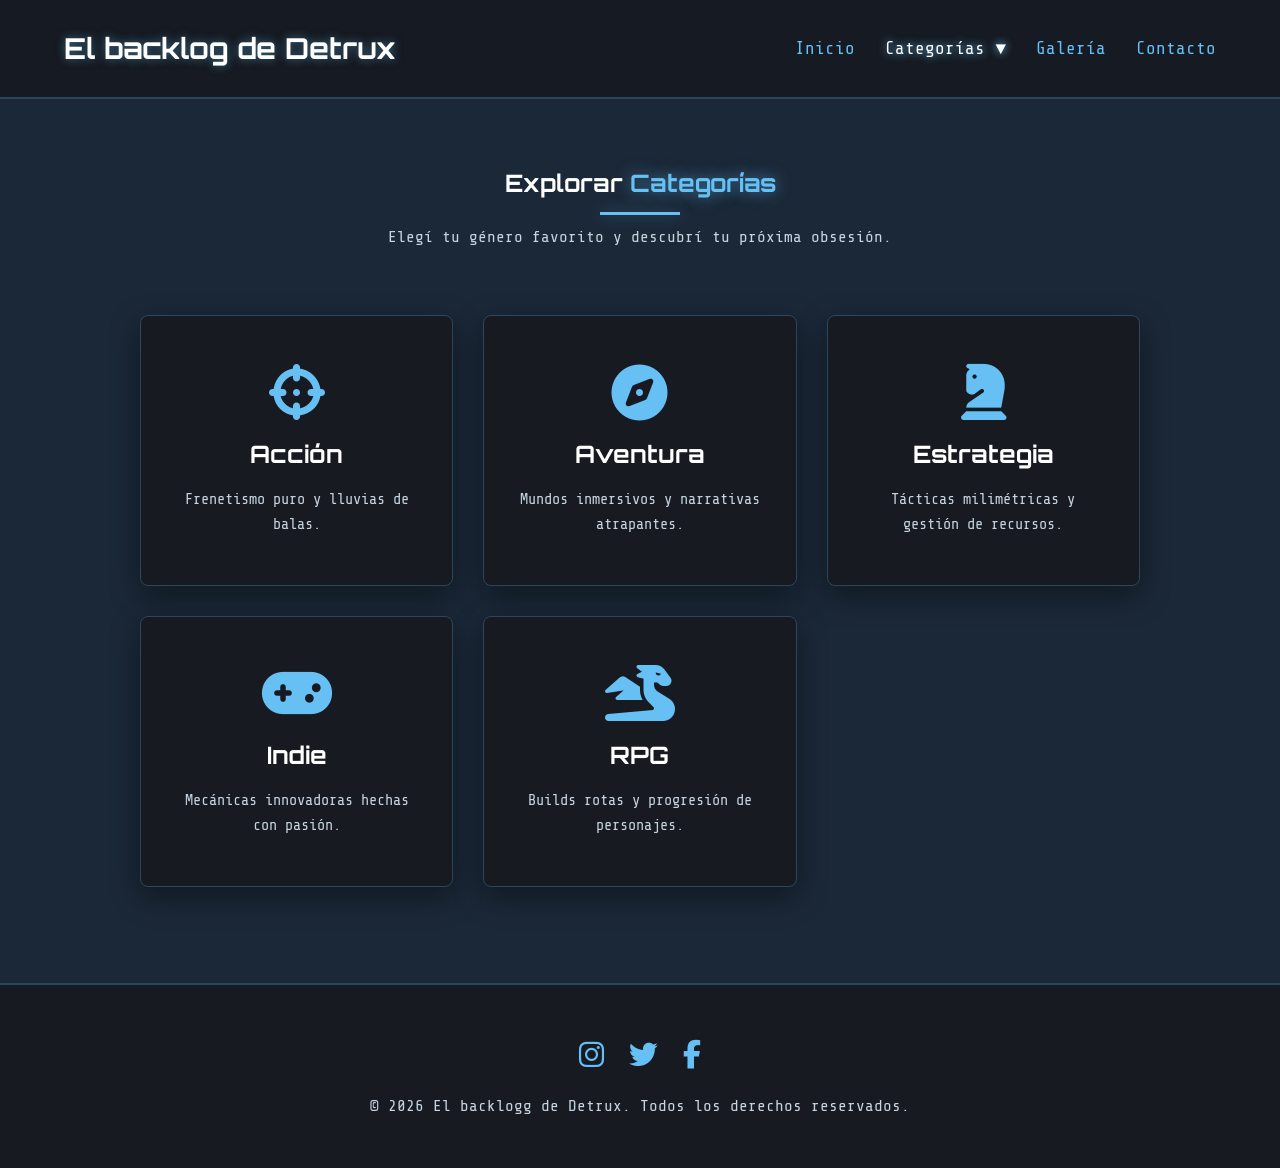
<file: categorias.html>
<!DOCTYPE html>
<html lang="es">

<head>
    <meta charset="UTF-8">
    <meta name="viewport" content="width=device-width, initial-scale=1.0">
    <title>Categorías | El backlogg de Detrux</title>
    <link href="https://fonts.googleapis.com/css2?family=Orbitron:wght@700&family=Share+Tech+Mono&display=swap"
        rel="stylesheet">
    <link rel="stylesheet" href="https://cdnjs.cloudflare.com/ajax/libs/font-awesome/6.4.0/css/all.min.css">
    <link rel="stylesheet" href="styles/index.css">
</head>

<body>

    <header id="navbar">
        <div class="logo">
            <h1>El backlog de Detrux</h1>
        </div>
        <button class="menu-toggle" id="menu-toggle" aria-label="Abrir menú">
            <i class="fa-solid fa-bars"></i>
        </button>
        <nav>
            <ul id="nav-links">
                <li><a href="index.html">Inicio</a></li>
                <li class="menu-desplegable">
                    <!-- Ahora esto es un enlace real a esta misma página -->
                    <a href="categorias.html"
                        style="color: var(--text-primary); text-shadow: 0 0 8px var(--accent-color);">Categorías ▼</a>
                    <ul class="submenu">
                        <li><a href="accion.html">Acción</a></li>
                        <li><a href="aventura.html">Aventura</a></li>
                        <li><a href="estrategia.html">Estrategia</a></li>
                        <li><a href="indie.html">Indie</a></li>
                        <li><a href="rpg.html">RPG</a></li>
                    </ul>
                </li>
                <li><a href="galeria.html">Galería</a></li>
                <li><a href="contacto.html">Contacto</a></li>
            </ul>
        </nav>
    </header>

    <main style="padding-top: 100px; min-height: 70vh;">
        <div class="section-header section-reveal">
            <h2>Explorar <span class="texto-resaltado">Categorías</span></h2>
            <div class="divider"></div>
            <p>Elegí tu género favorito y descubrí tu próxima obsesión.</p>
        </div>

        <section class="section-reveal">
            <div class="grid-categorias">

                <a href="accion.html" class="tarjeta-categoria card-reveal">
                    <i class="fa-solid fa-crosshairs icono-cat"></i>
                    <h3>Acción</h3>
                    <p>Frenetismo puro y lluvias de balas.</p>
                </a>

                <a href="aventura.html" class="tarjeta-categoria card-reveal">
                    <i class="fa-solid fa-compass icono-cat"></i>
                    <h3>Aventura</h3>
                    <p>Mundos inmersivos y narrativas atrapantes.</p>
                </a>

                <a href="estrategia.html" class="tarjeta-categoria card-reveal">
                    <i class="fa-solid fa-chess-knight icono-cat"></i>
                    <h3>Estrategia</h3>
                    <p>Tácticas milimétricas y gestión de recursos.</p>
                </a>

                <a href="indie.html" class="tarjeta-categoria card-reveal">
                    <i class="fa-solid fa-gamepad icono-cat"></i>
                    <h3>Indie</h3>
                    <p>Mecánicas innovadoras hechas con pasión.</p>
                </a>

                <a href="rpg.html" class="tarjeta-categoria card-reveal">
                    <i class="fa-solid fa-dragon icono-cat"></i>
                    <h3>RPG</h3>
                    <p>Builds rotas y progresión de personajes.</p>
                </a>

            </div>
        </section>
    </main>

    <footer>
        <div class="redes-sociales">
            <a href="https://www.instagram.com/yannick_tur/" target="_blank"><i class="fa-brands fa-instagram"></i></a>
            <a href="https://x.com/TurYannick" target="_blank"><i class="fa-brands fa-twitter"></i></a>
            <a href="https://www.facebook.com/yannicktur/" target="_blank"><i class="fa-brands fa-facebook-f"></i></a>
        </div>
        <p>&copy; 2026 El backlogg de Detrux. Todos los derechos reservados.</p>
    </footer>

    <script src="js/index.js"></script>
</body>

</html>
</file>
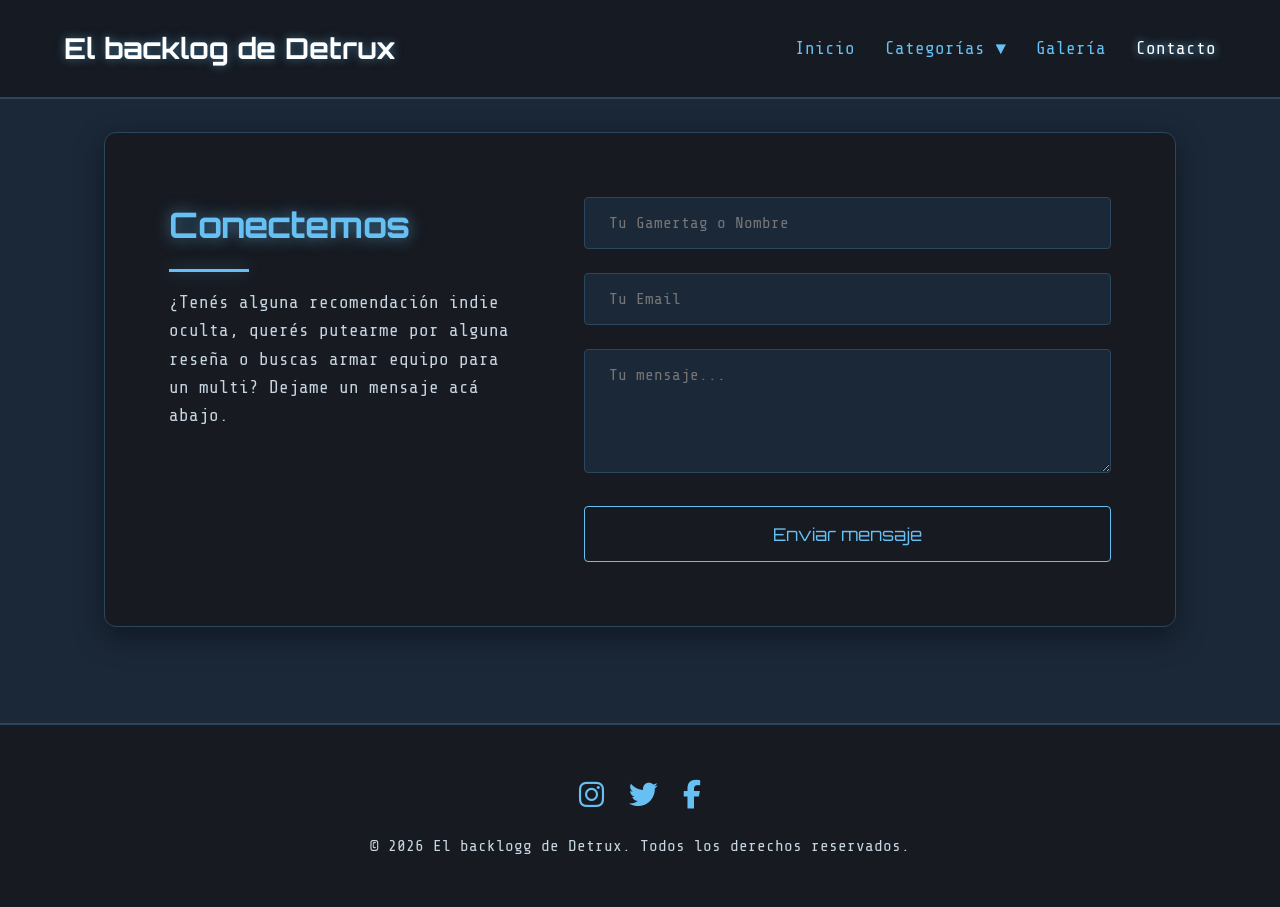
<file: contacto.html>
<!DOCTYPE html>
<html lang="es">

<head>
    <meta charset="UTF-8">
    <meta name="viewport" content="width=device-width, initial-scale=1.0">
    <title>Contacto | El backlog de Detrux</title>
    <link href="https://fonts.googleapis.com/css2?family=Orbitron:wght@700&family=Share+Tech+Mono&display=swap"
        rel="stylesheet">
    <link rel="stylesheet" href="https://cdnjs.cloudflare.com/ajax/libs/font-awesome/6.4.0/css/all.min.css">
    <link rel="stylesheet" href="styles/index.css">
</head>

<body>

    <header id="navbar">
        <div class="logo">
            <h1>El backlog de Detrux</h1>
        </div>
        <button class="menu-toggle" id="menu-toggle" aria-label="Abrir menú">
            <i class="fa-solid fa-bars"></i>
        </button>
        <nav>
            <ul id="nav-links">
                <li><a href="index.html">Inicio</a></li>
                <li class="menu-desplegable">
                    <a href="categorias.html">Categorías ▼</a>
                    <ul class="submenu">
                        <li><a href="accion.html">Acción</a></li>
                        <li><a href="aventura.html">Aventura</a></li>
                        <li><a href="estrategia.html">Estrategia</a>
                        </li>
                        <li><a href="indie.html">Indie</a></li>
                        <li><a href="rpg.html">RPG</a></li>
                    </ul>
                </li>
                <li><a href="galeria.html">Galería</a></li>
                <li><a href="contacto.html"
                        style="color: var(--text-primary); text-shadow: 0 0 8px var(--accent-color);">Contacto</a></li>
            </ul>
        </nav>
    </header>

    <main style="padding-top: 100px;">
        <section class="section-reveal">
            <div class="contacto-wrapper card-reveal">
                <div class="contacto-info">
                    <h2><span class="texto-resaltado">Conectemos</span></h2>
                    <div class="divider" style="margin: 10px 0;"></div>
                    <p>¿Tenés alguna recomendación indie oculta, querés putearme por alguna reseña o buscas armar equipo
                        para un multi? Dejame un mensaje acá abajo.</p>
                </div>

                <form id="form-contacto" class="formulario">
                    <div class="grupo-form">
                        <input type="text" placeholder="Tu Gamertag o Nombre" required>
                    </div>
                    <div class="grupo-form">
                        <input type="email" placeholder="Tu Email" required>
                    </div>
                    <div class="grupo-form">
                        <textarea rows="5" placeholder="Tu mensaje..." required></textarea>
                    </div>
                    <button type="submit" class="btn-submit">Enviar mensaje</button>
                    <div id="form-mensaje" class="form-feedback hidden">¡Mensaje recibido! Te respondo a la brevedad.
                    </div>
                </form>
            </div>
        </section>
    </main>

    <footer>
        <div class="redes-sociales">
            <a href="https://www.instagram.com/yannick_tur/" target="_blank"><i class="fa-brands fa-instagram"></i></a>
            <a href="https://x.com/TurYannick" target="_blank"><i class="fa-brands fa-twitter"></i></a>
            <a href="https://www.facebook.com/yannicktur/" target="_blank"><i class="fa-brands fa-facebook-f"></i></a>
        </div>
        <p>&copy; 2026 El backlogg de Detrux. Todos los derechos reservados.</p>
    </footer>

    <script src="js/index.js"></script>
</body>

</html>
</file>
<file: styles/index.css>
/* VARIABLES: Tema Dark Gamer / Steam */
:root
{
    --bg-color: #1b2838;          
    --surface-color: #171a21;     
    --text-primary: #ffffff;      
    --text-secondary: #c7d5e0;    
    --accent-color: #66c0f4;      
    --accent-hover: #2a475e;      
    --border-color: #2a475e;      
    --font-heading: 'Orbitron', sans-serif;
    --font-body: 'Share Tech Mono', monospace;
    --shadow-soft: 0 10px 30px rgba(0, 0, 0, 0.4);
    --shadow-neon: 0 0 15px rgba(102, 192, 244, 0.4);
    --transition: all 0.4s cubic-bezier(0.165, 0.84, 0.44, 1);
}

*
{
    margin: 0;
    padding: 0;
    box-sizing: border-box;
}

html
{
    scroll-behavior: smooth;
}

body
{
    background-color: var(--bg-color);
    color: var(--text-secondary);
    font-family: var(--font-body);
    line-height: 1.6;
    overflow-x: hidden;
}

h1, h2, h3
{
    font-family: var(--font-heading);
    color: var(--text-primary);
}

/* NAVEGACIÓN Y DROPDOWN */
header
{
    display: flex;
    justify-content: space-between;
    align-items: center;
    padding: 1.5rem 5%;
    background-color: rgba(23, 26, 33, 0.95);
    backdrop-filter: blur(10px);
    border-bottom: 2px solid var(--border-color);
    position: fixed;
    width: 100%;
    top: 0;
    z-index: 1000;
}

.logo h1
{
    font-size: 1.8rem;
    color: var(--text-primary);
    text-shadow: 0 0 10px rgba(102, 192, 244, 0.5);
}

nav ul
{
    list-style-type: none;
    display: flex;
    gap: 30px;
    align-items: center;
}

nav a
{
    text-decoration: none;
    color: var(--accent-color);
    font-size: 1.1rem;
    transition: var(--transition);
}

nav a:hover
{
    color: var(--text-primary);
    text-shadow: 0 0 8px var(--accent-color);
}

.menu-toggle
{
    display: none;
    background: none;
    border: none;
    color: var(--accent-color);
    font-size: 1.8rem;
    cursor: pointer;
}

/* --- SUBMENÚ DESPLEGABLE --- */
.menu-desplegable
{
    position: relative;
    padding: 10px 0;
}

.submenu
{
    display: none;
    position: absolute;
    top: 100%;
    left: 0;
    background-color: var(--surface-color);
    flex-direction: column;
    min-width: 180px; /* Un pelín más ancho para que respiren los textos */
    border: 1px solid var(--border-color);
    box-shadow: var(--shadow-soft);
    z-index: 100;
    gap: 0 !important; /* Cortamos la herencia de los 30px del menú principal */
    padding: 0;
}

.menu-desplegable:hover .submenu
{
    display: flex;
}

.submenu li
{
    width: 100%;
    display: block; 
}

.submenu a
{
    display: block;
    padding: 12px 20px; /* Reducimos el alto y le damos más espacio a los costados */
    border-bottom: 1px solid var(--border-color);
    transition: var(--transition);
}

/* Le sacamos la línea divisoria al último elemento para que el recuadro cierre limpio */
.submenu li:last-child a
{
    border-bottom: none;
}

.submenu a:hover
{
    background-color: var(--accent-hover);
    padding-left: 25px; /* Pequeño efecto de movimiento al pasar el mouse */
}

/* HERO Y BUSCADOR */
.hero
{
    min-height: 70vh;
    display: flex;
    align-items: center;
    justify-content: center;
    text-align: center;
    padding: 8rem 2rem 4rem;
    background: linear-gradient(rgba(27, 40, 56, 0.8), rgba(27, 40, 56, 1)), 
                url('https://images.unsplash.com/photo-1542751371-adc38448a05e?w=1600&q=80') center/cover fixed;
}

.hero-content h2
{
    font-size: clamp(2.5rem, 5vw, 4rem);
    margin-bottom: 1.5rem;
}

.texto-resaltado
{
    color: var(--accent-color);
    text-shadow: 0 0 15px rgba(102, 192, 244, 0.6);
}

.hero-content p
{
    font-size: 1.2rem;
    max-width: 700px;
    margin: 0 auto;
}

.seccion-busqueda
{
    padding: 0 5%;
    margin-top: -2.5rem;
    position: relative;
    z-index: 10;
}

.buscador-wrapper
{
    display: flex;
    justify-content: center;
}

.buscador-contenedor
{
    display: flex;
    align-items: center;
    background-color: var(--surface-color);
    border: 1px solid var(--border-color);
    border-radius: 30px;
    padding: 0.8rem 2rem;
    width: 100%;
    max-width: 600px;
    box-shadow: var(--shadow-soft);
    transition: var(--transition);
}

.buscador-contenedor:focus-within
{
    border-color: var(--accent-color);
    box-shadow: var(--shadow-neon);
}

.icono-lupa
{
    color: var(--accent-color);
    margin-right: 15px;
}

.buscador-input
{
    border: none;
    background: transparent;
    width: 100%;
    font-family: var(--font-body);
    font-size: 1.1rem;
    color: var(--text-primary);
    outline: none;
}

.buscador-input::placeholder
{
    color: rgba(199, 213, 224, 0.5);
}

/* UTILIDADES Y SEPARADORES */
main
{
    max-width: 1200px;
    margin: 0 auto;
    padding: 2rem 5%;
}

.section-header
{
    text-align: center;
    margin: 4rem 0 2rem 0;
}

.divider
{
    height: 3px;
    width: 80px;
    background-color: var(--accent-color);
    margin: 10px auto;
    box-shadow: var(--shadow-neon);
}

.separador-gaming
{
    text-align: center;
    font-size: 1.2rem;
    color: var(--border-color);
    margin: 4rem 0;
    letter-spacing: 20px;
}

/* CARRUSEL DE TENDENCIAS */
.seccion-carrusel
{
    padding: 2rem 0;
}

.carrusel-contenedor
{
    display: flex;
    align-items: center;
    position: relative;
    max-width: 1000px;
    margin: 0 auto;
}

.carrusel-track
{
    display: flex;
    overflow-x: hidden; 
    overflow-y: hidden; /* Mata la barra vertical fantasma*/
    gap: 20px;
    padding: 20px 5px;
    scroll-behavior: smooth;
    width: 100%;
    
    /* Oculta la barra en Firefox */
    scrollbar-width: none; 
}

/* Oculta la barra en Chrome, Safari y el nuevo Edge */
.carrusel-track::-webkit-scrollbar
{
    display: none;
}

.tarjeta-carrusel
{
    flex: 0 0 calc(33.333% - 14px); 
    background: var(--surface-color);
    border: 1px solid var(--border-color);
    border-radius: 8px;
    overflow: hidden;
    cursor: pointer;
    box-shadow: var(--shadow-soft);
    transition: var(--transition);
    display: flex;
    flex-direction: column;
}

.tarjeta-carrusel:hover
{
    transform: translateY(-8px);
    border-color: var(--accent-color);
    box-shadow: var(--shadow-neon);
}

.img-carrusel
{
    width: 100%;
    height: 300px;
    object-fit: cover;
    transition: filter 0.3s ease;
}

.tarjeta-carrusel:hover .img-carrusel
{
    filter: brightness(1.2);
}

.carrusel-info
{
    padding: 1.2rem;
    text-align: center;
}

.badge
{
    background-color: var(--accent-hover);
    color: var(--accent-color);
    padding: 0.3rem 0.8rem;
    border-radius: 4px;
    font-size: 0.8rem;
    font-family: var(--font-heading);
    display: inline-block;
    margin-bottom: 0.5rem;
    border: 1px solid var(--accent-color);
}

.carrusel-btn
{
    background-color: var(--surface-color);
    color: var(--accent-color);
    border: 1px solid var(--accent-color);
    width: 45px;
    height: 45px;
    border-radius: 50%;
    font-size: 1.2rem;
    cursor: pointer;
    position: absolute;
    z-index: 10;
    transition: var(--transition);
    display: flex;
    align-items: center;
    justify-content: center;
}

.carrusel-btn:hover
{
    background-color: var(--accent-color);
    color: var(--surface-color);
    box-shadow: var(--shadow-neon);
}

.carrusel-btn.prev { left: -50px; }
.carrusel-btn.next { right: -50px; }

/* TARJETAS CLÁSICAS (Grilla de Reseñas) */
.contenedor-tarjetas
{
    display: flex;
    justify-content: center;
    gap: 30px;
    flex-wrap: wrap;
}

.tarjeta-juego
{
    width: 220px;
    height: 330px;
    border-radius: 8px;
    overflow: hidden;
    position: relative;
    border: 2px solid var(--border-color);
    transition: var(--transition);
    cursor: pointer;
}

.tarjeta-juego img
{
    width: 100%;
    height: 100%;
    object-fit: cover;
    display: block;
}

.tarjeta-juego:hover
{
    transform: translateY(-10px);
    border: 2px solid var(--accent-color);
    box-shadow: var(--shadow-neon), var(--shadow-soft);
}

/* PUNTAJES */
.puntaje-miniatura
{
    position: absolute;
    bottom: 10px;
    left: 10px;
    background-color: var(--surface-color); 
    color: var(--text-primary); 
    border: 1px solid var(--accent-color); 
    font-family: var(--font-heading);
    font-weight: bold;
    font-size: 1.1rem;
    padding: 5px 10px;
    border-radius: 4px;
    z-index: 10;
    box-shadow: 0 4px 8px rgba(0, 0, 0, 0.8);
    display: flex; 
    align-items: center;
    gap: 6px;
}

.estrella
{
    color: #ffd700; 
    font-size: 1.2rem;
}

/* PARALLAX GAMER */
.seccion-cita
{
    padding: 0; 
    margin: 4rem 0;
}

.cita-parallax
{
    background: linear-gradient(rgba(27, 40, 56, 0.7), rgba(27, 40, 56, 0.9)),
                url('https://images.unsplash.com/photo-1511512578047-dfb367046420?w=1600&q=80') center/cover fixed;
    height: 400px;
    display: flex;
    align-items: center;
    justify-content: center;
    text-align: center;
    padding: 0 5%;
    border-top: 2px solid var(--border-color);
    border-bottom: 2px solid var(--border-color);
}

.cita-contenido blockquote
{
    font-family: var(--font-heading);
    font-size: clamp(1.5rem, 3vw, 2.5rem);
    color: var(--text-primary); 
    margin-bottom: 1.5rem;
    max-width: 800px;
    line-height: 1.5;
    text-shadow: 0 5px 15px rgba(0,0,0,0.9);
}

.cita-contenido cite
{
    color: var(--accent-color);
    font-size: 1.1rem;
    letter-spacing: 2px;
    text-transform: uppercase;
    background-color: var(--surface-color);
    padding: 0.5rem 1.5rem;
    border-radius: 4px;
    border: 1px solid var(--accent-color);
}

/* TOP 3 */
.contenedor-top3
{
    display: flex;
    justify-content: center;
    gap: 40px;
    flex-wrap: wrap;
    margin-bottom: 3rem;
}

.tarjeta-top
{
    width: 250px;
    background-color: var(--surface-color);
    border: 1px solid var(--border-color);
    border-radius: 8px;
    padding-bottom: 15px;
    text-align: center;
    position: relative;
    overflow: hidden;
    cursor: pointer;
    transition: var(--transition);
}

.tarjeta-top:hover
{
    transform: scale(1.05); 
    border-color: var(--accent-color);
    box-shadow: var(--shadow-neon);
}

.tarjeta-top img
{
    width: 100%;
    height: 350px;
    object-fit: cover;
    margin-bottom: 15px;
}

.tarjeta-top h3
{
    font-size: 1.1rem;
    padding: 0 10px;
}

.medalla
{
    position: absolute;
    top: 10px;
    left: 10px;
    background-color: var(--surface-color);
    color: var(--text-primary);
    font-family: var(--font-heading);
    font-size: 1.2rem;
    padding: 5px 12px;
    border-radius: 50%;
    border: 2px solid var(--accent-color);
    z-index: 10;
    box-shadow: 0 4px 8px rgba(0,0,0,0.8);
}

/* MODAL DE RESEÑAS */
.modal
{
    display: none;
    position: fixed;
    z-index: 2000;
    left: 0;
    top: 0;
    width: 100%;
    height: 100%;
    background-color: rgba(27, 40, 56, 0.95);
    backdrop-filter: blur(5px);
    align-items: center;
    justify-content: center;
    opacity: 0;
    transition: opacity 0.3s ease;
}

.modal.show
{
    opacity: 1;
}

.modal-resena-contenido
{
    background-color: var(--surface-color);
    border: 1px solid var(--accent-color);
    width: 900px;
    max-width: 95%;
    max-height: 90vh;
    border-radius: 8px;
    display: flex;
    overflow: hidden;
    position: relative;
    box-shadow: var(--shadow-neon);
    transform: translateY(50px);
    transition: transform 0.4s cubic-bezier(0.165, 0.84, 0.44, 1);
}

.modal.show .modal-resena-contenido
{
    transform: translateY(0);
}

.mr-imagen
{
    width: 40%;
    object-fit: cover;
    border-right: 1px solid var(--border-color);
}

.mr-info
{
    width: 60%;
    padding: 3rem;
    overflow-y: auto;
    color: var(--text-secondary);
}

.mr-info h2
{
    font-size: 2.2rem;
    margin: 1rem 0 0.5rem 0;
    color: var(--text-primary);
}

.calificacion-modal
{
    color: var(--accent-color);
    font-family: var(--font-heading);
    font-size: 1.2rem;
    margin-bottom: 1rem;
}

.divisor-modal
{
    height: 1px;
    width: 100%;
    background-color: var(--border-color);
    margin: 1.5rem 0;
}

.mr-texto p
{
    font-size: 1.05rem;
    line-height: 1.8;
}

.cerrar
{
    position: absolute;
    top: 20px;
    right: 40px;
    color: var(--text-secondary);
    font-size: 40px;
    font-weight: bold;
    cursor: pointer;
    transition: var(--transition);
}

.cerrar:hover
{
    color: var(--accent-color);
    text-shadow: 0 0 10px var(--accent-color);
}

.portada-oculta
{
    display: none !important;
}

/* FOOTER */
footer
{
    text-align: center;
    padding: 3rem 2rem;
    background-color: var(--surface-color);
    border-top: 2px solid var(--border-color);
    margin-top: 2rem;
}

.redes-sociales
{
    display: flex;
    justify-content: center;
    gap: 25px;
    margin-bottom: 15px;
}

.redes-sociales a
{
    color: var(--accent-color);
    font-size: 1.8rem;
    transition: var(--transition);
}

.redes-sociales a:hover
{
    color: var(--text-primary);
    transform: translateY(-5px);
    text-shadow: var(--shadow-neon);
}

/* ANIMACIONES SCROLL */
.section-reveal
{
    opacity: 0;
    transform: translateY(40px);
    transition: all 0.8s cubic-bezier(0.165, 0.84, 0.44, 1);
}

.card-reveal
{
    opacity: 0;
    transform: translateY(30px);
    transition: all 0.6s cubic-bezier(0.165, 0.84, 0.44, 1);
}

.is-visible
{
    opacity: 1;
    transform: translateY(0);
}

/* RESPONSIVE */
@media (max-width: 900px)
{
    .tarjeta-carrusel { flex: 0 0 calc(50% - 10px); }
    .carrusel-btn.prev { left: 0; }
    .carrusel-btn.next { right: 0; }
}

@media (max-width: 768px)
{
    .menu-toggle { display: block; }
    
    nav ul
    {
        position: absolute;
        top: 100%;
        left: 0;
        width: 100%;
        background-color: var(--surface-color);
        flex-direction: column;
        padding: 2rem 0;
        gap: 1.5rem;
        border-bottom: 2px solid var(--border-color);
        display: none;
    }
    
    nav ul.active
    {
        display: flex;
    }

    .submenu
    {
        position: static;
        box-shadow: none;
        border: none;
        display: none;
    }

    .menu-desplegable:hover .submenu
    {
        display: block;
    }
    
    .modal-resena-contenido
    {
        flex-direction: column;
        overflow-y: auto;
    }

    .mr-imagen
    {
        width: 100%;
        height: 250px;
        border-right: none;
        border-bottom: 1px solid var(--border-color);
    }

    .mr-info
    {
        width: 100%;
        padding: 2rem;
    }
}

@media (max-width: 600px)
{
    .tarjeta-carrusel { flex: 0 0 100%; }
    .carrusel-track { overflow-x: auto; scroll-snap-type: x mandatory; }
    .tarjeta-carrusel { scroll-snap-align: center; }
    .carrusel-btn { display: none; }
}

/* --- GALERÍA DE CAPTURAS --- */
.seccion-galeria
{
    padding: 2rem 0 4rem;
}

.grid-galeria
{
    display: grid;
    grid-template-columns: repeat(auto-fit, minmax(300px, 1fr));
    gap: 25px;
}

.img-wrapper
{
    overflow: hidden;
    border-radius: 8px;
    border: 1px solid var(--border-color);
    aspect-ratio: 16 / 9; /* Proporción panorámica típica de videojuegos */
    background-color: var(--surface-color);
    box-shadow: var(--shadow-soft);
}

.img-wrapper img
{
    width: 100%;
    height: 100%;
    object-fit: cover;
    cursor: pointer;
    transition: transform 0.4s ease, filter 0.4s ease;
    filter: brightness(0.8);
}

.img-wrapper img:hover
{
    transform: scale(1.05);
    filter: brightness(1.1);
}

/* --- CONTACTO --- */
.contacto-wrapper
{
    display: grid;
    grid-template-columns: 1fr 1.5fr;
    gap: 4rem;
    background-color: var(--surface-color);
    padding: 4rem;
    border-radius: 12px;
    border: 1px solid var(--border-color);
    box-shadow: var(--shadow-soft);
    margin: 2rem 0;
}

.contacto-info h2
{
    font-size: 2.2rem;
    margin-bottom: 1rem;
}

.contacto-info p
{
    color: var(--text-secondary);
    font-size: 1.1rem;
    margin-top: 1rem;
}

.formulario
{
    display: flex;
    flex-direction: column;
    gap: 1.5rem;
}

.grupo-form input, .grupo-form textarea
{
    width: 100%;
    padding: 1rem 1.5rem;
    border: 1px solid var(--border-color);
    background-color: var(--bg-color);
    border-radius: 4px;
    font-family: var(--font-body);
    font-size: 1rem;
    color: var(--text-primary);
    transition: var(--transition);
}

.grupo-form input:focus, .grupo-form textarea:focus
{
    outline: none;
    border-color: var(--accent-color);
    box-shadow: var(--shadow-neon);
}

.btn-submit
{
    background-color: transparent;
    color: var(--accent-color);
    border: 1px solid var(--accent-color);
    padding: 1rem;
    border-radius: 4px;
    font-size: 1.1rem;
    font-family: var(--font-heading);
    cursor: pointer;
    transition: var(--transition);
}

.btn-submit:hover
{
    background-color: var(--accent-color);
    color: var(--surface-color);
    box-shadow: var(--shadow-neon);
}

.form-feedback
{
    text-align: center;
    color: #4ade80; /* Un verde estilo retro para éxito */
    font-weight: bold;
    margin-top: 1rem;
}

.hidden
{
    display: none;
}

/* --- RESPONSIVE CONTACTO --- */
@media (max-width: 900px)
{
    .contacto-wrapper
    {
        grid-template-columns: 1fr; 
        gap: 2rem; 
        padding: 2rem;
    }
}

/* --- PÁGINA DE ÍNDICE DE CATEGORÍAS (HUB) --- */
.grid-categorias
{
    display: grid;
    grid-template-columns: repeat(auto-fit, minmax(250px, 1fr));
    gap: 30px;
    max-width: 1000px;
    margin: 0 auto;
    padding: 2rem 0;
}

.tarjeta-categoria
{
    background-color: var(--surface-color);
    border: 1px solid var(--border-color);
    border-radius: 8px;
    padding: 3rem 2rem;
    text-align: center;
    text-decoration: none;
    color: var(--text-secondary);
    transition: var(--transition);
    display: flex;
    flex-direction: column;
    align-items: center;
    gap: 15px;
    box-shadow: var(--shadow-soft);
}

.tarjeta-categoria:hover
{
    transform: translateY(-10px);
    border-color: var(--accent-color);
    box-shadow: var(--shadow-neon);
}

.tarjeta-categoria .icono-cat
{
    font-size: 3.5rem;
    color: var(--accent-color);
    transition: var(--transition);
}

.tarjeta-categoria:hover .icono-cat
{
    color: var(--text-primary);
    text-shadow: var(--shadow-neon);
}

.tarjeta-categoria h3
{
    font-size: 1.5rem;
    color: var(--text-primary);
    margin: 0;
}

.tarjeta-categoria p
{
    font-size: 0.95rem;
    margin: 0;
}

/* --- BOTONES DE NAVEGACIÓN DENTRO DE LOS MODALES --- */
.modal-nav-btn
{
    position: absolute;
    top: 50%;
    transform: translateY(-50%);
    background-color: rgba(23, 26, 33, 0.8);
    color: var(--accent-color);
    border: 1px solid var(--accent-color);
    width: 50px;
    height: 50px;
    border-radius: 50%;
    font-size: 1.5rem;
    cursor: pointer;
    z-index: 2010; /* Por encima del contenido del modal */
    display: flex;
    align-items: center;
    justify-content: center;
    transition: var(--transition);
}

.modal-nav-btn:hover
{
    background-color: var(--accent-color);
    color: var(--surface-color);
    box-shadow: var(--shadow-neon);
}

.modal-nav-btn.prev
{
    left: 20px;
}

.modal-nav-btn.next
{
    right: 20px;
}

/* Ajuste responsive para que las flechas no tapen todo en celulares */
@media (max-width: 768px)
{
    .modal-nav-btn
    {
        width: 40px;
        height: 40px;
        font-size: 1.2rem;
    }
    .modal-nav-btn.prev { left: 5px; }
    .modal-nav-btn.next { right: 5px; }
}
</file>
